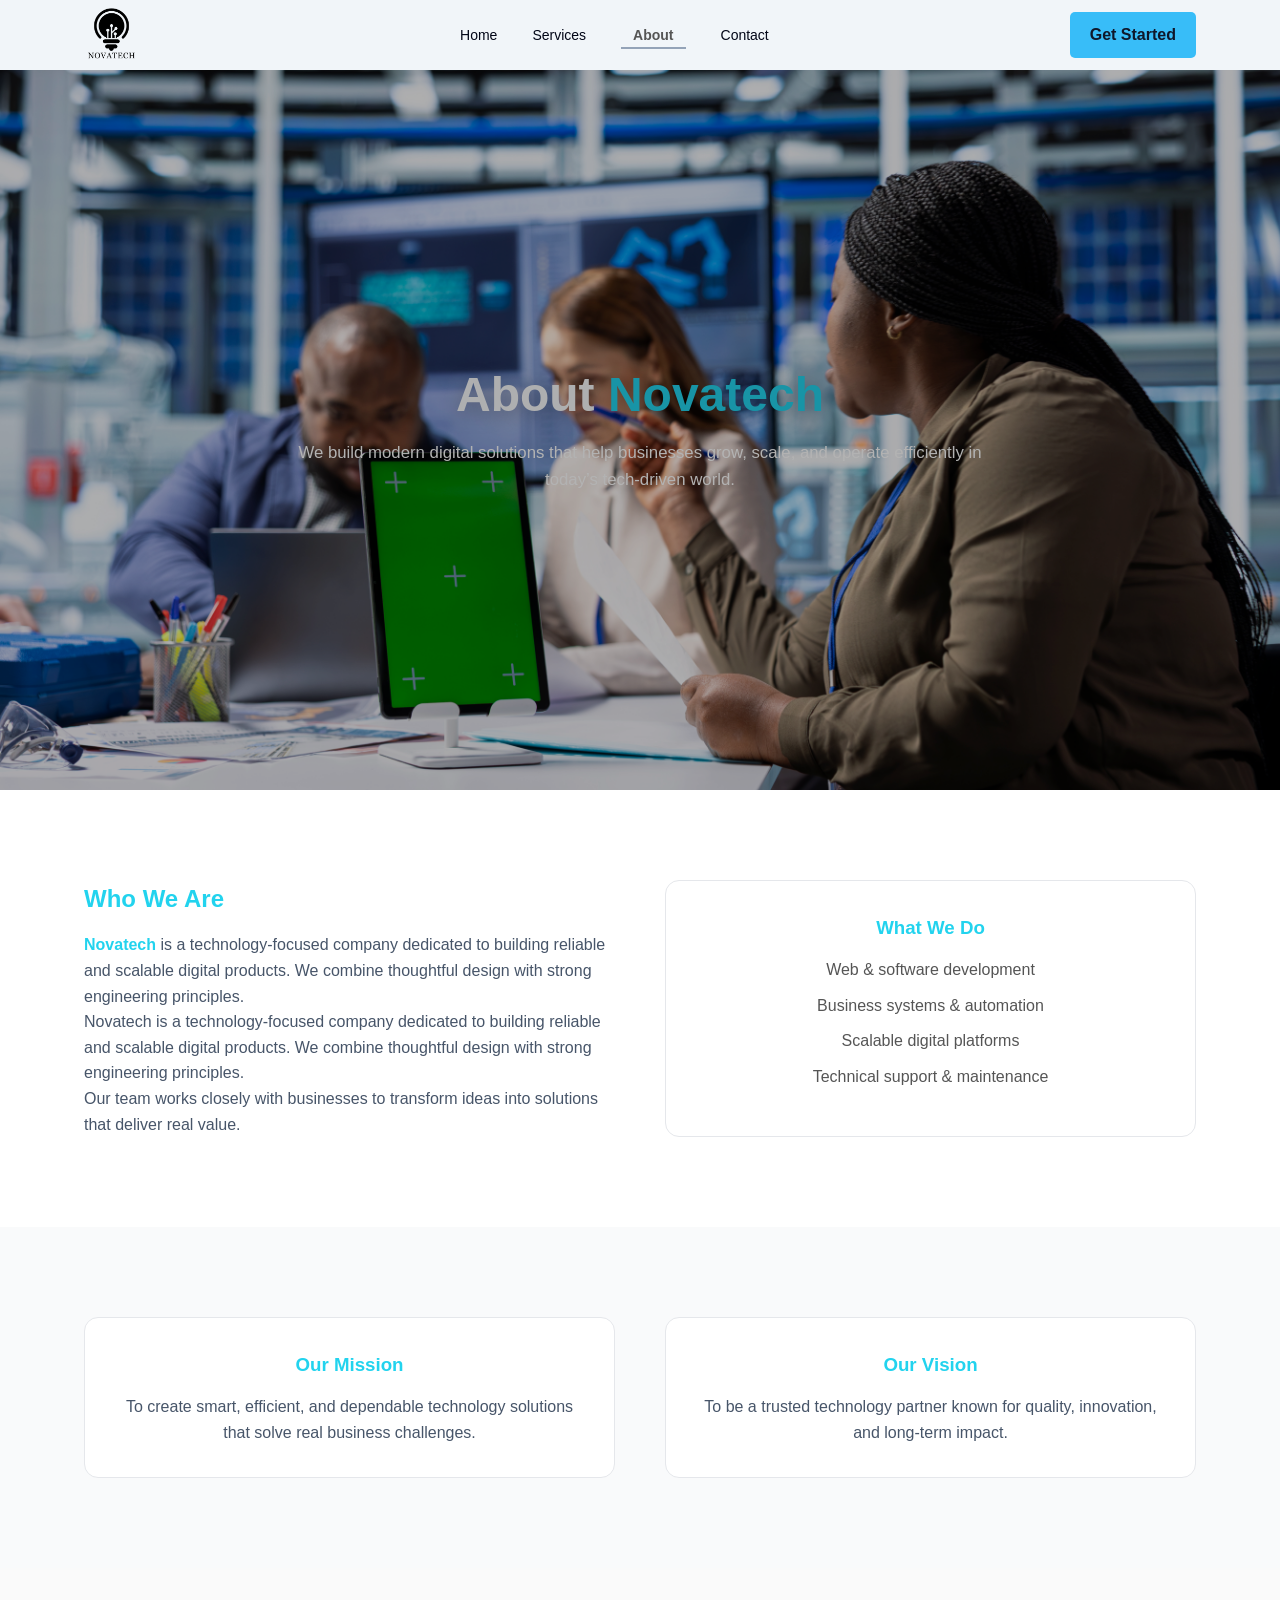
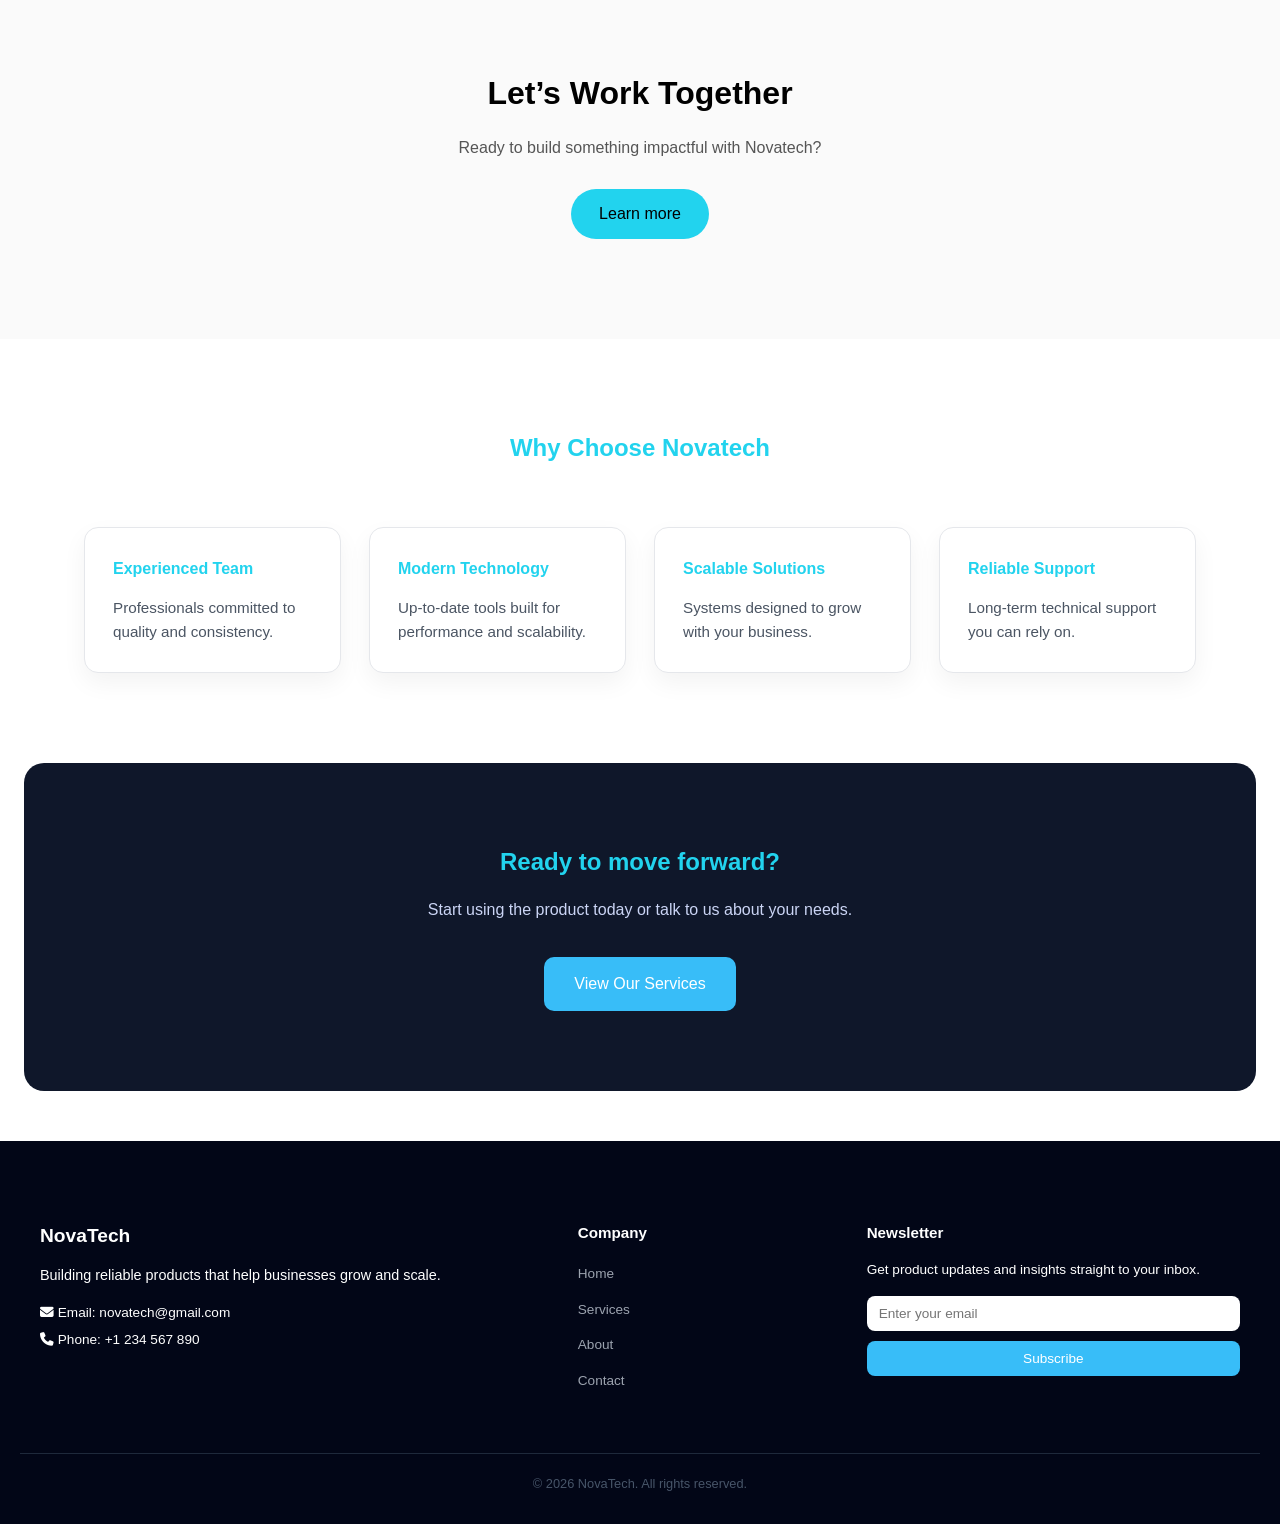
<file: About.html>
<!DOCTYPE html>
<html lang="en">
<head>
  <meta charset="UTF-8" />
  <meta name="viewport" content="width=device-width, initial-scale=1.0" />
  <title>About Us | Novatech</title>
  <link rel="stylesheet" href="style.css" />
   <link rel="icon" href="/favicon.ico">
  <link href="https://fonts.googleapis.com/css2?family=Inter:wght@300;400;500;600;700&display=swap" rel="stylesheet">
  <link
      rel="stylesheet"
      href="https://cdnjs.cloudflare.com/ajax/libs/font-awesome/6.5.1/css/all.min.css"
    />
</head>
<body>

   <header class="header">
      <div class="container">
        <img src="images/logo.png" alt="NovaTech Logo" class="logo" />
        <nav class="nav">
          <ul role="role" class="nav-list">
            <li role="listitem"><a href="index.html">Home</a></li>
            <li role="listitem"><a href="services.html">Services</a></li>
            <li role="listitem"><a href="About.html" class="nav-link active">About</a></li>
            <li role="listitem"><a href="Contact.html">Contact</a></li>
          </ul>
        </nav>
        <!-- CTA Button -->
        <div class="cta-container">
          <a href="#" class="cta-button">Get Started</a>
          <div class="hamburger">&#9776;</div>
        </div>
      </div>
    </header>

  <!-- Hero -->
  <section class="about-hero animate-about-hero">
    <div class="container">
      <h1>About <span>Novatech</span></h1>
      <p>
        We build modern digital solutions that help businesses grow,
        scale, and operate efficiently in today’s tech-driven world.
      </p>
    </div>
  </section>

  <!-- Who We Are -->
  <section class="about-section">
    <div class="container grid-2">
      <div>
        <h2>Who We Are</h2>
        <span></span>
         <p><strong><span>Novatech</span></strong> is a technology-focused company dedicated to building
          reliable and scalable digital products. We combine thoughtful
          design with strong engineering principles.</p>
        <p>
          Novatech is a technology-focused company dedicated to building
          reliable and scalable digital products. We combine thoughtful
          design with strong engineering principles.
        </p>
        <p>
          Our team works closely with businesses to transform ideas into
          solutions that deliver real value.
        </p>
      </div>

      <div class="card">
        <h3>What We Do</h3>
        <ul>
          <li>Web & software development</li>
          <li>Business systems & automation</li>
          <li>Scalable digital platforms</li>
          <li>Technical support & maintenance</li>
        </ul>
      </div>
    </div>
  </section>

  <!-- Mission & Vision -->
  <section class="about-section alt">
    <div class="container grid-2">
      <div class="card">
        <h3>Our Mission</h3>
        <p>
          To create smart, efficient, and dependable technology solutions
          that solve real business challenges.
        </p>
      </div>
      <div class="card">
        <h3>Our Vision</h3>
        <p>
          To be a trusted technology partner known for quality,
          innovation, and long-term impact.
        </p>
      </div>
    </div>
  </section>

  <section class="about-cta">
    <div class="container">
      <h2>Let’s Work Together</h2>
      <p>Ready to build something impactful with Novatech?</p>
      <a href="index.html" class="btn">Learn more</a>
    </div>
  </section>

  <!-- Why Choose Us -->
  <section class="about-section">
    <div class="container">
      <h2 class="center">Why Choose Novatech</h2>

      <div class="features">
        <div class="feature-card">
          <h4>Experienced Team</h4>
          <p>Professionals committed to quality and consistency.</p>
        </div>
        <div class="feature-card">
          <h4>Modern Technology</h4>
          <p>Up-to-date tools built for performance and scalability.</p>
        </div>
        <div class="feature-card">
          <h4>Scalable Solutions</h4>
          <p>Systems designed to grow with your business.</p>
        </div>
        <div class="feature-card">
          <h4>Reliable Support</h4>
          <p>Long-term technical support you can rely on.</p>
        </div>
      </div>
    </div>
  </section>

   <section class="product-cta animate-product-cta">
        <div class="product-cta-container">
          <h2>Ready to move forward?</h2>
          <p>Start using the product today or talk to us about your needs.</p>

          <div class="product-cta-buttons">
            <a href="services.html" class="btn-primary">View Our Services</a>
          </div>
        </div>
      </section>

   <footer class="footer">
  <div class="footer-container">

    <!-- Brand + Contact -->
    <div class="footer-brand">
      <h3>NovaTech</h3>
      <p>Building reliable products that help businesses grow and scale.</p>

      <div class="footer-contact-info">
        <p> <i class="fa-solid fa-envelope"></i> Email: novatech@gmail.com</p>
        <p> <i class="fa-solid fa-phone"></i> Phone: +1 234 567 890</p>
      </div>
    </div>

    <!-- Links -->
    <div class="footer-links">
      <h4>Company</h4>
      <ul>
        <li><a href="index.html">Home</a></li>
        <li><a href="services.html">Services</a></li>
        <li><a href="about.html">About</a></li>
        <li><a href="contact.html">Contact</a></li>
      </ul>
    </div>

    <!-- Newsletter -->
    <div class="footer-newsletter">
      <h4>Newsletter</h4>
      <p>Get product updates and insights straight to your inbox.</p>

      <form class="newsletter-form">
        <input type="email" placeholder="Enter your email" required />
        <button type="submit">Subscribe</button>
      </form>
    </div>

  </div>

  <div class="footer-bottom">
    <p>© 2026 NovaTech. All rights reserved.</p>
  </div>
</footer>
      <script src="./js/script.js"></script>
</body>
</html>
</file>
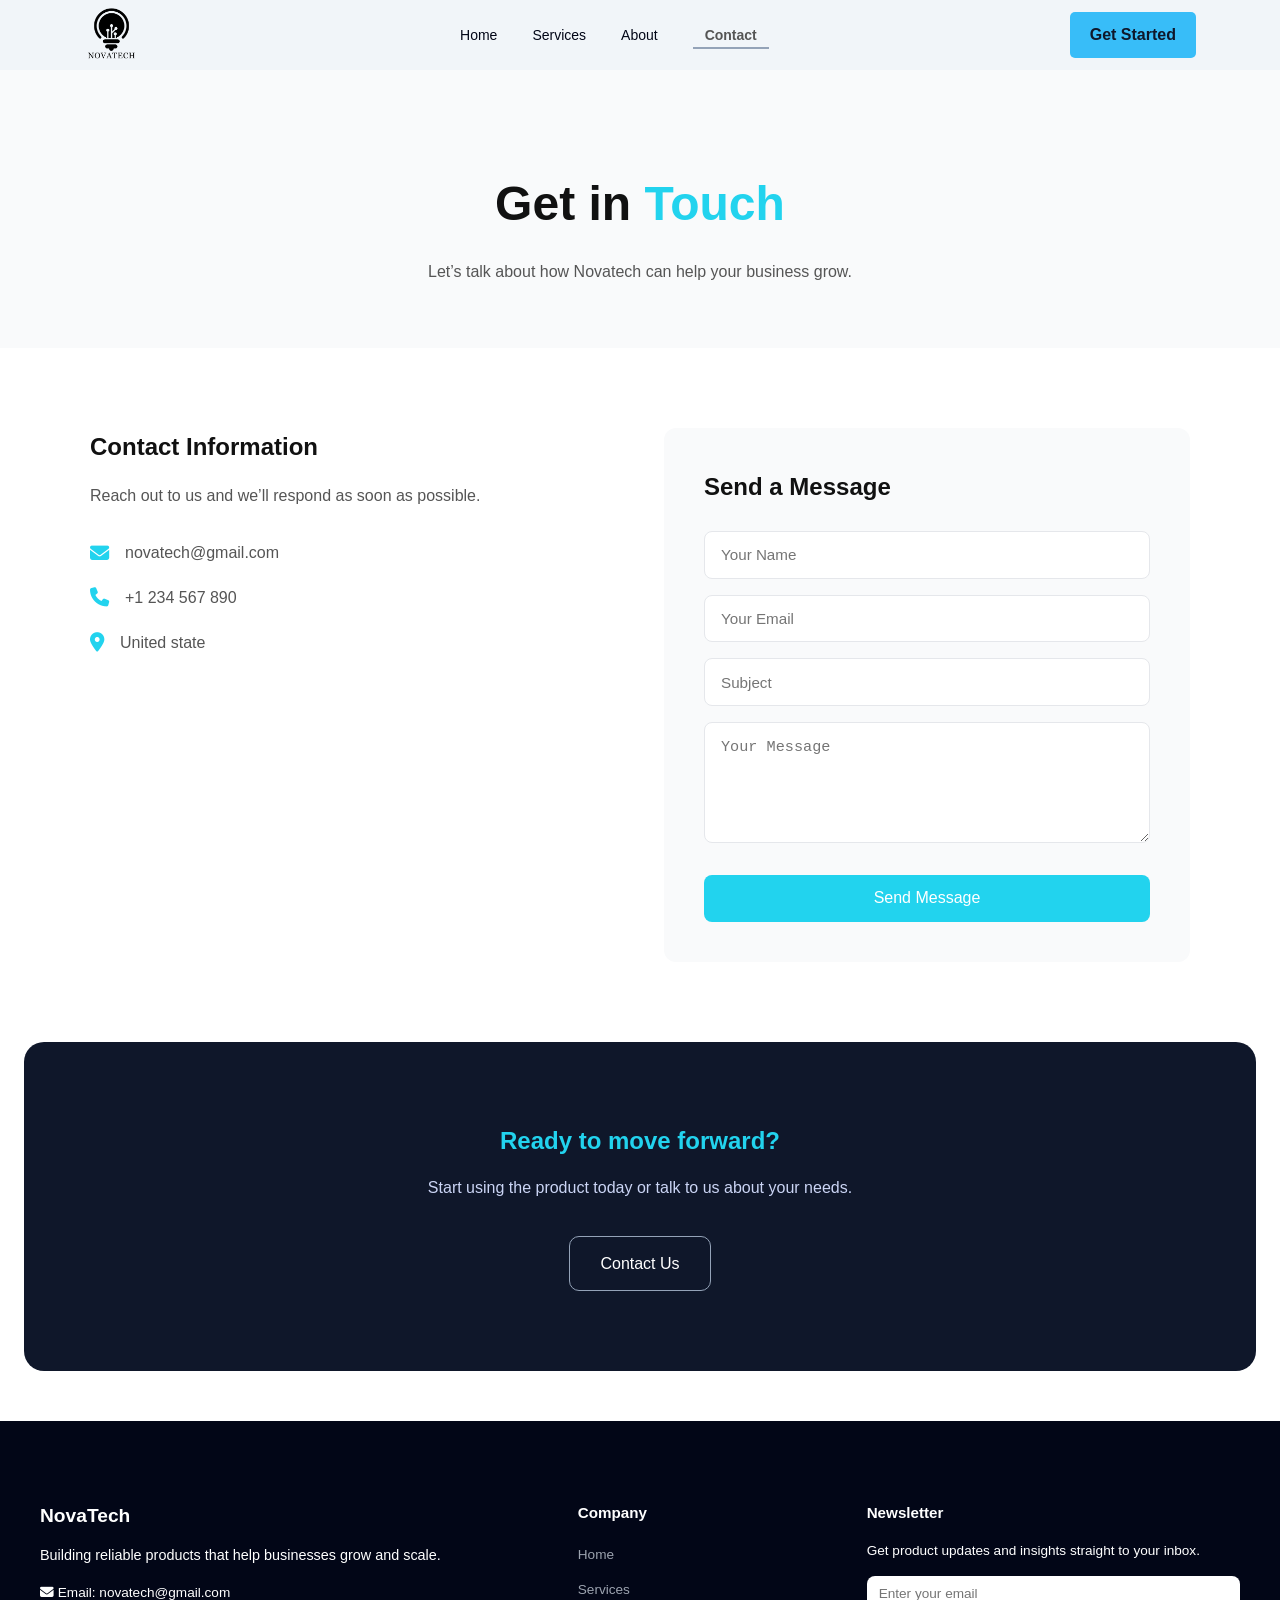
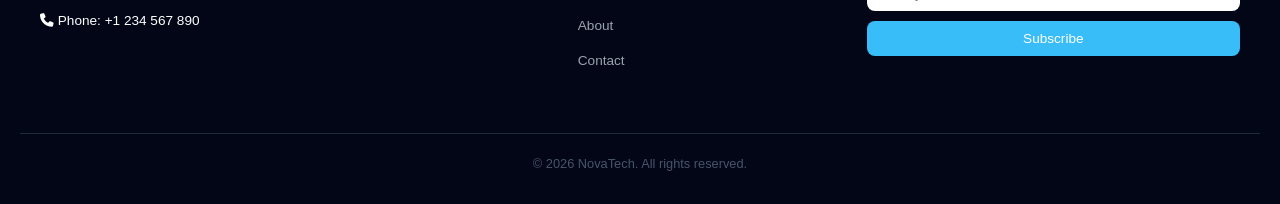
<file: Contact.html>
<!DOCTYPE html>
<html lang="en">
<head>
    <meta charset="UTF-8">
    <meta name="viewport" content="width=device-width, initial-scale=1.0">
    <link
      rel="stylesheet"
      href="https://cdnjs.cloudflare.com/ajax/libs/font-awesome/6.5.1/css/all.min.css"
    />
    <link rel="stylesheet" href="./style.css" />
    <title>NovaTech | Contact Us</title>
    <link rel="icon" href="/favicon.ico">
</head>
<body>
    <header class="header">
      <div class="container">
        <img src="images/logo.png" alt="NovaTech Logo" class="logo" />

        <nav class="nav">
          <ul role="role" class="nav-list">
            <li role="listitem"><a href="index.html">Home</a></li>
            <li role="listitem"><a href="services.html">Services</a></li>
            <li role="listitem"><a href="About.html">About</a></li>
            <li role="listitem"><a href="Contact.html" class="nav-link active">Contact</a></li>
          </ul>
        </nav>

        <!-- CTA Button -->
        <div class="cta-container">
          <a href="#" class="cta-button">Get Started</a>
          <div class="hamburger">&#9776;</div>
        </div>
      </div>
    </header>

    <section class="contact-hero animate-contact-hero">
  <h1>Get in <span>Touch</span></h1>
  <p>Let’s talk about how Novatech can help your business grow.</p>
</section>

<section class="contact-section">
  <div class="contact-container">

    <div class="contact-info">
      <h2>Contact Information</h2>
      <p>Reach out to us and we’ll respond as soon as possible.</p>

      <ul>
        <li>
          <i class="fas fa-envelope"></i>
          <span>novatech@gmail.com</span>
        </li>
        <li>
          <i class="fas fa-phone"></i>
          <span>+1 234 567 890</span>
        </li>
        <li>
          <i class="fas fa-map-marker-alt"></i>
          <span>United state</span>
        </li>
      </ul>
    </div>

    <div class="contact-form">
      <h2>Send a Message</h2>
      <form>
        <input type="text" placeholder="Your Name" required />
        <input type="email" placeholder="Your Email" required />
        <input type="text" placeholder="Subject" />
        <textarea placeholder="Your Message" rows="5" required></textarea>
        <button type="submit">Send Message</button>
      </form>
    </div>

  </div>
</section>


     <section class="product-cta animate-product-cta">
        <div class="product-cta-container">
          <h2>Ready to move forward?</h2>
          <p>Start using the product today or talk to us about your needs.</p>

          <div class="product-cta-buttons">
            <a href="contact.html" class="btn-outline">Contact Us</a>
          </div>
        </div>
      </section>

     <footer class="footer">
  <div class="footer-container">

    <!-- Brand + Contact -->
    <div class="footer-brand">
      <h3>NovaTech</h3>
      <p>Building reliable products that help businesses grow and scale.</p>

      <div class="footer-contact-info">
        <p> <i class="fa-solid fa-envelope"></i> Email: novatech@gmail.com</p>
        <p> <i class="fa-solid fa-phone"></i> Phone: +1 234 567 890</p>
      </div>
    </div>

    <!-- Links -->
    <div class="footer-links">
      <h4>Company</h4>
      <ul>
        <li><a href="index.html">Home</a></li>
        <li><a href="services.html">Services</a></li>
        <li><a href="about.html">About</a></li>
        <li><a href="contact.html">Contact</a></li>
      </ul>
    </div>

    <!-- Newsletter -->
    <div class="footer-newsletter">
      <h4>Newsletter</h4>
      <p>Get product updates and insights straight to your inbox.</p>

      <form class="newsletter-form">
        <input type="email" placeholder="Enter your email" required />
        <button type="submit">Subscribe</button>
      </form>
    </div>

  </div>

  <div class="footer-bottom">
    <p>© 2026 NovaTech. All rights reserved.</p>
  </div>
    </footer>

    <script src="./js/script.js"></script>
</body>
</html>
</file>
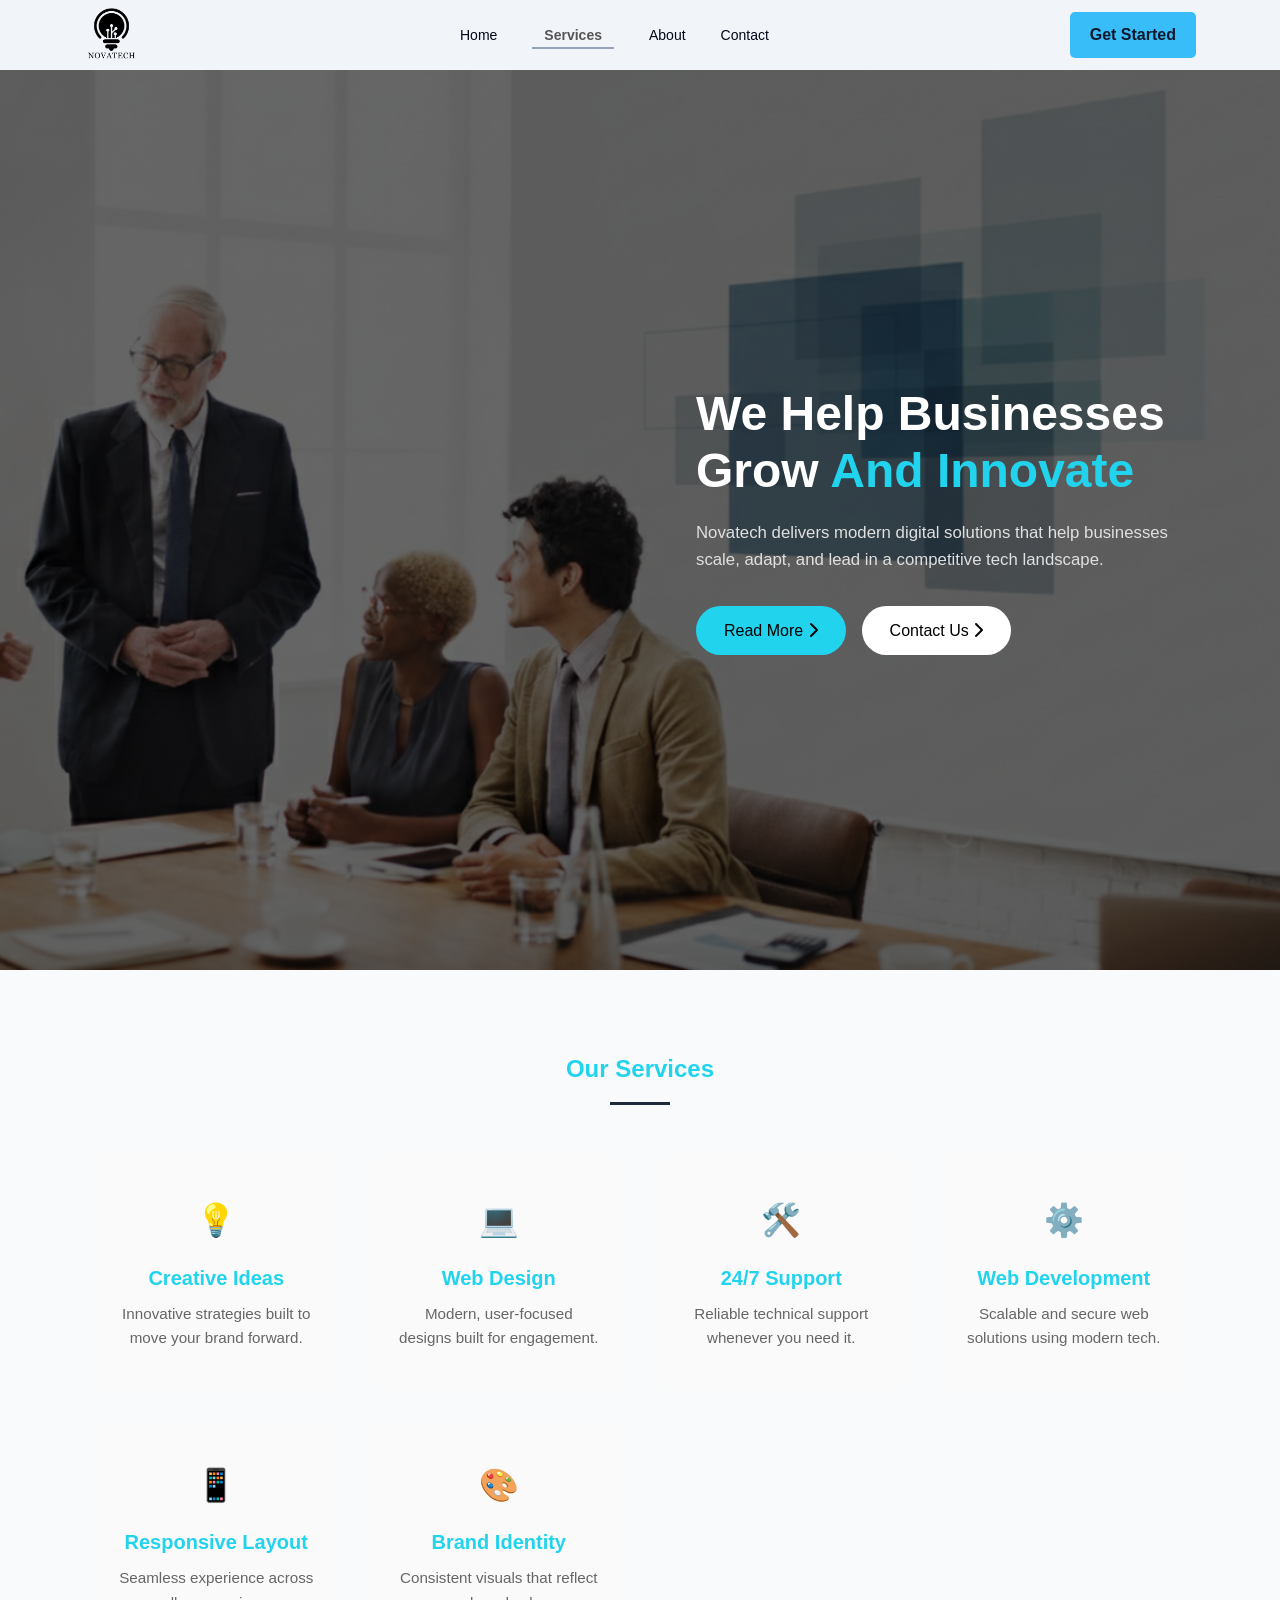
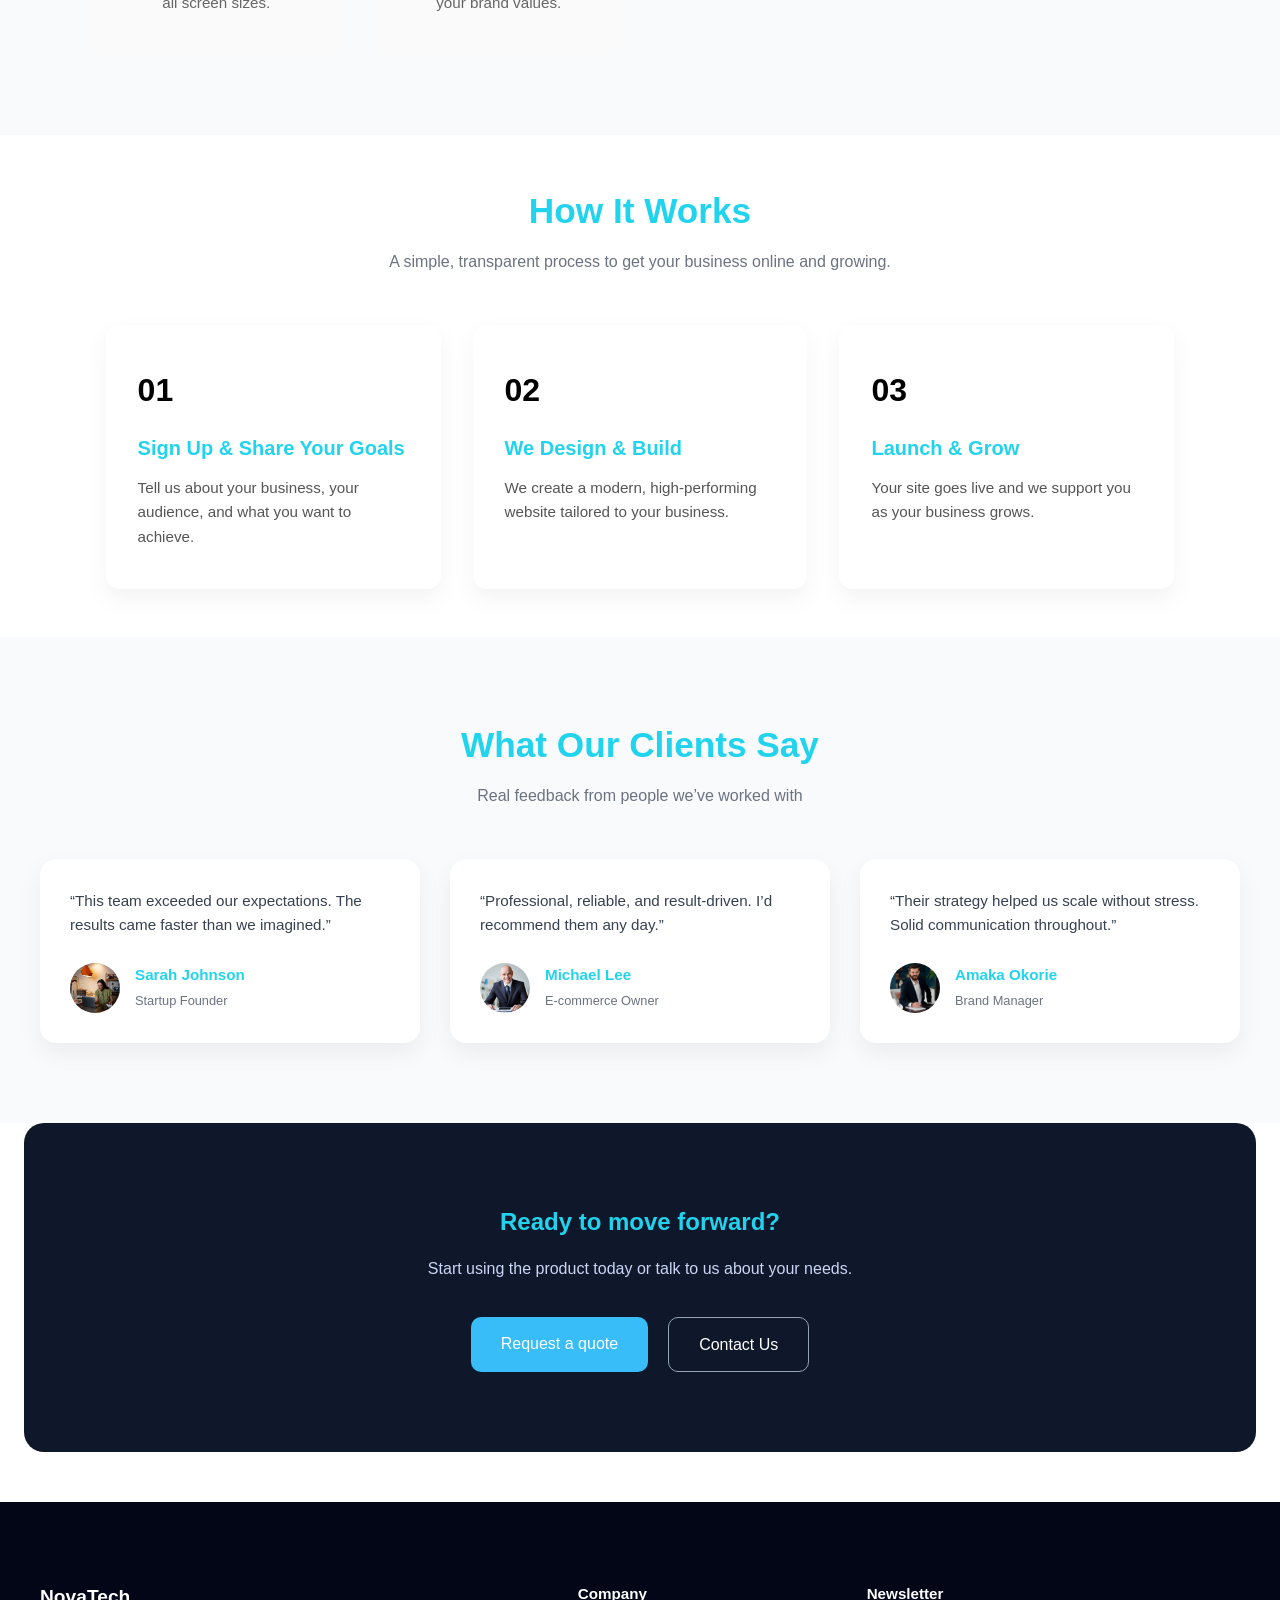
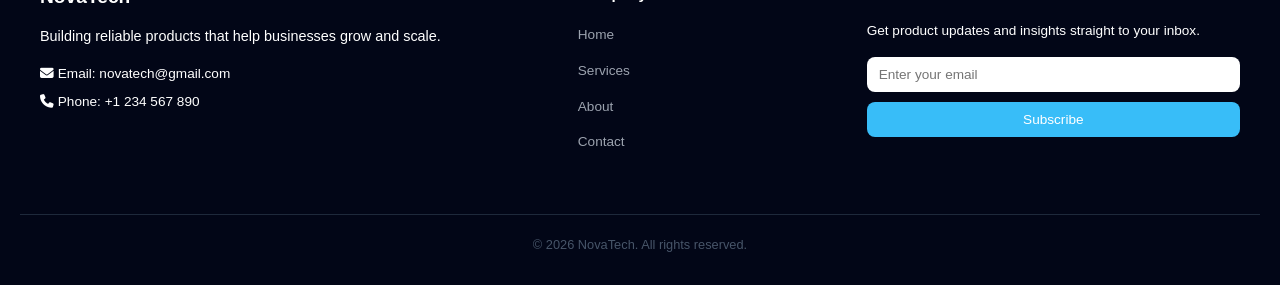
<file: services.html>
<!DOCTYPE html>
<html lang="en">
<head>
  <meta charset="UTF-8" />
  <meta name="viewport" content="width=device-width, initial-scale=1.0" />
  <title>Novatech | Services</title>
  <link rel="icon" href="/favicon.ico">
  <link
    rel="stylesheet"
    href="https://cdnjs.cloudflare.com/ajax/libs/font-awesome/6.5.1/css/all.min.css"
  />
  <link rel="preconnect" href="https://fonts.googleapis.com">
  <link rel="preconnect" href="https://fonts.gstatic.com" crossorigin>
  <link href="https://fonts.googleapis.com/css2?family=Inter:wght@300;400;500;600;700&display=swap" rel="stylesheet">

  <link rel="stylesheet" href="./style.css" />
</head>
<body>

  <header class="header">
      <div class="container">
        <img src="images/logo.png" alt="NovaTech Logo" class="logo" />

        <nav class="nav">
          <ul role="role" class="nav-list">
            <li role="listitem"><a href="index.html">Home</a></li>
            <li role="listitem"><a href="services.html" class="nav-link active">Services</a></li>
            <li role="listitem"><a href="About.html">About</a></li>
            <li role="listitem"><a href="Contact.html">Contact</a></li>
          </ul>
        </nav>

        <!-- CTA Button -->
        <div class="cta-container">
          <a href="#" class="cta-button">Get Started</a>
          <div class="hamburger">&#9776;</div>
        </div>
      </div>
    </header>

  <!-- HERO SECTION -->
  <section class="hero-services">
    <div class="hero-overlay"></div>

    <div class="hero-inner">
      <div class="hero-content animate-hero">
        <h1>
          We Help Businesses Grow <span>And Innovate</span>
        </h1>

        <p>
          Novatech delivers modern digital solutions that help businesses
          scale, adapt, and lead in a competitive tech landscape.
        </p>

        <div class="hero-actions animate-cta">
          <a href="index.html" class="btn primary">Read More <i class="fa-solid fa-chevron-right"></i></a>
          <a href="contact.html" class="btn secondary">Contact Us <i class="fa-solid fa-chevron-right"></i></a>
        </div>
      </div>
    </div>
  </section>

  <!-- ABOUT SECTION -->
  <!-- <section class="about">
    <div class="about-wrapper">

      <div class="about-text">
        <h2>We Are <span>Novatech</span></h2>
        <p>
          Novatech is a technology-driven company focused on innovation,
          performance, and long-term growth.
        </p>
        <p>
          We help startups and businesses transform ideas into scalable,
          high-performing digital products.
        </p>

        <a href="index.html" class="btn primary">Read More</a>
      </div>

      <div class="about-image">
        <img src="images/web dev.jpg" alt="Novatech team working">
      </div>

    </div>
  </section> -->

  <!-- SERVICES SECTION -->
  <section class="services">
    <div class="services-header">
      <h2>Our Services</h2>
      <span></span>
    </div>

    <div class="services-grid">

      <div class="service-card">
        <div class="icon">💡</div>
        <h3>Creative Ideas</h3>
        <p>Innovative strategies built to move your brand forward.</p>
      </div>

      <div class="service-card">
        <div class="icon">💻</div>
        <h3>Web Design</h3>
        <p>Modern, user-focused designs built for engagement.</p>
      </div>

      <div class="service-card">
        <div class="icon">🛠️</div>
        <h3>24/7 Support</h3>
        <p>Reliable technical support whenever you need it.</p>
      </div>

      <div class="service-card">
        <div class="icon">⚙️</div>
        <h3>Web Development</h3>
        <p>Scalable and secure web solutions using modern tech.</p>
      </div>

      <div class="service-card">
        <div class="icon">📱</div>
        <h3>Responsive Layout</h3>
        <p>Seamless experience across all screen sizes.</p>
      </div>

      <div class="service-card">
        <div class="icon">🎨</div>
        <h3>Brand Identity</h3>
        <p>Consistent visuals that reflect your brand values.</p>
      </div>

    </div>
  </section>

  <section class="how-it-works">
        <div class="container">
          <div class="section-header">
            <h2>How It Works</h2>
            <p>
              A simple, transparent process to get your business online and
              growing.
            </p>
          </div>

          <div class="steps-grid">
            <div class="step-card">
              <span class="step-number">01</span>
              <h3>Sign Up & Share Your Goals</h3>
              <p>
                Tell us about your business, your audience, and what you want to
                achieve.
              </p>
            </div>

            <div class="step-card">
              <span class="step-number">02</span>
              <h3>We Design & Build</h3>
              <p>
                We create a modern, high-performing website tailored to your
                business.
              </p>
            </div>

            <div class="step-card">
              <span class="step-number">03</span>
              <h3>Launch & Grow</h3>
              <p>
                Your site goes live and we support you as your business grows.
              </p>
            </div>
          </div>
        </div>
      </section>

      <section class="testimonials animate-testimonials">
        <div class="testimonials-container">
          <div class="section-header">
            <h2>What Our Clients Say</h2>
            <p>Real feedback from people we’ve worked with</p>
          </div>

          <div class="testimonial-grid">
            <div class="testimonial-card">
              <p class="testimonial-text">
                “This team exceeded our expectations. The results came faster
                than we imagined.”
              </p>

              <div class="testimonial-user">
                <img src="images/start up founder.jpg" alt="Client photo" />
                <div>
                  <h4>Sarah Johnson</h4>
                  <span>Startup Founder</span>
                </div>
              </div>
            </div>

            <div class="testimonial-card">
              <p class="testimonial-text">
                “Professional, reliable, and result-driven. I’d recommend them
                any day.”
              </p>

              <div class="testimonial-user">
                <img src="images/smiling man.jpg" alt="Client photo" />
                <div>
                  <h4>Michael Lee</h4>
                  <span>E-commerce Owner</span>
                </div>
              </div>
            </div>

            <div class="testimonial-card">
              <p class="testimonial-text">
                “Their strategy helped us scale without stress. Solid
                communication throughout.”
              </p>

              <div class="testimonial-user">
                <img
                  src="images/medium-shot-smiley-man-sitting-desk.jpg"
                  alt="Client photo"
                />
                <div>
                  <h4>Amaka Okorie</h4>
                  <span>Brand Manager</span>
                </div>
              </div>
            </div>
          </div>
        </div>
      </section>

  <section class="product-cta animate-product-cta">
        <div class="product-cta-container">
          <h2>Ready to move forward?</h2>
          <p>Start using the product today or talk to us about your needs.</p>

          <div class="product-cta-buttons">
            <a href="Contact.html" class="btn-primary">Request a quote</a>
            <a href="contact.html" class="btn-outline">Contact Us</a>
          </div>
        </div>
      </section>

  <footer class="footer">
  <div class="footer-container">

    <!-- Brand + Contact -->
    <div class="footer-brand">
      <h3>NovaTech</h3>
      <p>Building reliable products that help businesses grow and scale.</p>

      <div class="footer-contact-info">
        <p> <i class="fa-solid fa-envelope"></i> Email: novatech@gmail.com</p>
        <p> <i class="fa-solid fa-phone"></i> Phone: +1 234 567 890</p>
      </div>
    </div>

    <!-- Links -->
    <div class="footer-links">
      <h4>Company</h4>
      <ul>
        <li><a href="index.html">Home</a></li>
        <li><a href="services.html">Services</a></li>
        <li><a href="about.html">About</a></li>
        <li><a href="contact.html">Contact</a></li>
      </ul>
    </div>

    <!-- Newsletter -->
    <div class="footer-newsletter">
      <h4>Newsletter</h4>
      <p>Get product updates and insights straight to your inbox.</p>

      <form class="newsletter-form">
        <input type="email" placeholder="Enter your email" required />
        <button type="submit">Subscribe</button>
      </form>
    </div>

  </div>

  <div class="footer-bottom">
    <p>© 2026 NovaTech. All rights reserved.</p>
  </div>
  </footer>

  <script src="./js/script.js"></script>
</body>
</html>
</file>
<file: style.css>
* {
  margin: 0;
  padding: 0;
  box-sizing: border-box;
}

body {
  font-family: Arial, sans-serif;
  line-height: 1.6;
  color: var(--text-main);
  /* color: #1e1e1e; */
}

:root {
  --heading: #22d3ee;
  --text-main: #555;
  --text-dark: #444;

  --bg-page: #f8fafc;
  --bg-hero: #f0f9ff;
  --bg-section: #ffffff;
  --bg-alt: #f9fafb;
  --bg-cta: #ecfeff;

  --border-light: #e5e7eb;
}

body {
  font-family: "Segoe UI", Tahoma, sans-serif;
}

.logo {
  height: 60px;
  width: auto;
}

.container {
  max-width: 1100px;
  margin: 0 auto;
  padding: 0 20px;
}

header {
  background: #f1f5f9;
  color: #fff;
  padding: 5px 0px;
}

header {
  position: sticky;
  top: 0;
  position: relative;
}

header .container {
  display: flex;
  justify-content: space-between;
  align-items: center;
}

nav a {
  color: #020617;
  margin-left: 20px;
  text-decoration: none;
}

nav a {
  font-size: 14px;
  font-weight: 500;
}

.nav-list {
  list-style: none; /* remove bullets */
  display: flex; /* align horizontally */
  gap: 15px; /* space between items */
  padding: 0; /* remove default padding */
  margin: 0; /* remove default margin */
}

.nav-list a:hover {
  color: #38bdf8;
}

.hero {
  padding: 80px 0;
  text-align: center;
}

.hero h1 {
  font-size: 30px;
  margin-bottom: 20px;
}

.hero {
  min-height: 100vh;
  padding: 80px 20px;

  /* Background image */
  background-image: url("images/background\ img.jpg");
  background-size: cover;
  background-position: center;
  background-repeat: no-repeat;

  display: flex;
  align-items: center;
  color: #fff;
  position: relative;
}

.hero::before {
  content: "";
  position: absolute;
  top: 0;
  left: 0;
  width: 100%;
  height: 100%;
  background: rgba(1, 4, 15, 0.5); /* dark overlay */
  z-index: 1;
}

.hero .container {
  position: relative;
  z-index: 2;
}

.hero p {
  max-width: 600px;
  margin: 15px auto;
  color: #cbd5f5;
  font-size: 16px;
}

.hero button {
  background: #38bdf8;
  border: none;
  color: #020617;
  font-weight: bold;
  border-radius: 6px;
  cursor: pointer;
}

.card {
  border-radius: 10px;
  transition: transform 0.5s ease;
}

.card:hover {
  transform: translateY(-5px);
}

.hero button {
  margin-top: 20px;
  padding: 12px 24px;
}

.card {
  flex: 1;
  padding: 30px;
  background: #f1f5f9;
  text-align: center;
}

.contact {
  padding: 60px 0;
}

section {
  padding: 80px 0;
}

h2,
h3 {
  margin-bottom: 15px;
}

p {
  color: #475569;
}

form {
  display: flex;
  flex-direction: column;
  gap: 15px;
}

input,
textarea {
  padding: 12px;
  border: 1px solid #cbd5e1;
  border-radius: 6px;
  font-size: 14px;
}

input:focus,
textarea:focus {
  outline: none;
  border-color: #38bdf8;
}

.hamburger {
  font-size: 20px;
  cursor: pointer;
  display: none; /* hidden on desktop */
  color: #0f172a;
}


/* CTA Button */
.cta-button {
  padding: 10px 20px;
  background: #38bdf8;
  color: #0f172a;
  font-weight: 600;
  text-decoration: none;
  border-radius: 5px;
  transition: background 0.3s;
}

.cta-button:hover {
  background: #22d3ee;
}

.cta-container {
  display: flex;
  align-items: center;
  gap: 10px;
}

.section-header {
  text-align: center;
  margin-bottom: 40px;
  font-size: 18px;
  color: #22d3ee;
}

.section-header p {
  font-size: 1.1rem;
  color: #111827;
}

.feature-card img {
  max-width: 60px;
  width: 100%;
  height: auto;
  display: block;
  border-radius: 5px;
}

.feature-card {
  /* background-color: #def1fc; */
  padding: 32px 24px;
  border-radius: 12px;
  box-shadow: 0 10px 25px rgba(0, 0, 0, 0.05);
}

.features {
  display: grid;
  grid-template-columns: repeat(4, 1fr);
  gap: 38px;
}

.feature-card h3 {
  font-size: 1.2rem;
  margin-bottom: 12px;
  color: #22d3ee;
}

.feature-card:hover {
  transform: translateY(-8px);
  box-shadow: 0 20px 40px rgba(0, 0, 0, 0.08);
}

.feature-card p {
  font-size: 0.95rem;
  color: #4b5563;
  line-height: 1.6;
}

.services {
    padding: 3rem 1rem;
  }

  .section-header h2 {
    font-size: 1.6rem;
  }

  .section-header p {
    font-size: 0.95rem;
  }

  .services-grid {
    gap: 1.5rem;
  }

  .service-card {
    padding: 1.25rem;
  }

  .service-card img {
    height: 160px;
  }

  .service-card h3 {
    font-size: 1.1rem;
  }

  .service-card p {
    font-size: 0.9rem;
  }

  .services {
  padding: 4rem 1.5rem;
  background-color: #f9fafb;
}

.services .container {
  max-width: 1200px;
  margin: 0 auto;
}

.section-header {
  text-align: center;
  max-width: 600px;
  margin: 0 auto 3rem;
}

.section-header h2 {
  font-size: 2rem;
  margin-bottom: 0.75rem;
}

.section-header p {
  color: #555;
  line-height: 1.6;
}

.services-grid {
  display: grid;
  grid-template-columns: repeat(auto-fit, minmax(250px, 1fr));
  gap: 2rem;
}

.service-card {
  background: #ffffff;
  border-radius: 12px;
  padding: 1.5rem;
  text-align: center;
  transition: transform 0.3s ease, box-shadow 0.3s ease;
}

.service-card img {
  width: 100%;
  height: 180px;
  object-fit: cover;
  border-radius: 8px;
  margin-bottom: 1rem;
}

.service-card h3 {
  font-size: 1.25rem;
  margin-bottom: 0.5rem;
}

.service-card p {
  color: #666;
  font-size: 0.95rem;
  line-height: 1.6;
}

.service-card:hover {
  transform: translateY(-6px);
  box-shadow: 0 12px 25px rgba(0, 0, 0, 0.08);
}

.how-it-works {
  padding: 3rem 1.5rem;
  /* background-color: #f9fafb; */
}

.steps-grid {
  display: grid;
  grid-template-columns: repeat(auto-fit, minmax(260px, 1fr));
  gap: 2rem;
  margin-top: 3rem;
}

.step-card {
  background: #ffffff;
  padding: 2.5rem 2rem;
  border-radius: 14px;
  box-shadow: 0 10px 25px rgba(0, 0, 0, 0.05);
  transition: transform 0.3s ease, box-shadow 0.3s ease;
}

.step-card:hover {
  transform: translateY(-6px);
  box-shadow: 0 18px 40px rgba(0, 0, 0, 0.08);
}

.step-number {
  display: inline-block;
  font-size: 2rem;
  font-weight: 700;
  color: black;
  margin-bottom: 1rem;
}

.step-card h3 {
  font-size: 1.25rem;
  margin-bottom: 0.75rem;
  color: #22d3ee;
}

.step-card p {
  font-size: 0.95rem;
  color: #555;
}


.testimonials {
  padding: 80px 20px;
  background-color: #f9fafb;
}

.testimonials-container {
  max-width: 1200px;
  margin: 0 auto;
}

.section-header {
  text-align: center;
  margin-bottom: 50px;
}

.section-header h2 {
  font-size: 2.2rem;
  margin-bottom: 10px;
}

.section-header p {
  color: #6b7280;
  font-size: 1rem;
}

.testimonial-grid {
  display: grid;
  grid-template-columns: repeat(3, 1fr);
  gap: 30px;
}

.testimonial-card {
  background: #ffffff;
  padding: 30px;
  border-radius: 16px;
  box-shadow: 0 10px 25px rgba(0, 0, 0, 0.06);
  display: flex;
  flex-direction: column;
  justify-content: space-between;
}

.testimonial-text {
  font-size: 0.95rem;
  line-height: 1.6;
  color: #374151;
  margin-bottom: 25px;
}

.testimonial-user {
  display: flex;
  align-items: center;
  gap: 15px;
}

.testimonial-user img {
  width: 50px;
  height: 50px;
  border-radius: 50%;
  object-fit: cover;
}

.testimonial-user h4 {
  font-size: 0.95rem;
  margin: 0;
  color: #22d3ee;
}

.testimonial-user span {
  font-size: 0.8rem;
  color: #6b7280;
}

.product-cta {
  background-color: #0f172a;
  padding: 80px 20px;
  margin: 0 24px;   
  color: #ffffff;
  text-align: center;
  border-radius: 20px; 
  margin-bottom: 50px;
}


.product-cta-container {
  max-width: 900px;
  margin: 0 auto;
}

.product-cta h2 {
  font-size: 1.5rem;
  font-weight: 600;
  margin-bottom: 15px;
}

.product-cta p {
  font-size: 1rem;
  color: #cbd5f5;
  margin-bottom: 35px;
}

.product-cta-buttons {
  display: flex;
  justify-content: center;
  gap: 20px;
  flex-wrap: wrap;
}

.btn-primary {
  background-color: #38bdf8;
  color: #ffffff;
  padding: 14px 30px;
  border-radius: 10px;
  text-decoration: none;
}

.btn-primary:hover {
  background-color: #22d3ee;
}

.btn-outline {
  border: 1px solid #94a3b8;
  color: #ffffff;
  padding: 14px 30px;
  border-radius: 10px;
  text-decoration: none;
}

.btn-outline:hover {
  background-color: #f5f5f5;
  color: #000;
  font-style: italic;
}

.footer {
  background-color: #020617;
  color: #9ca3af;
  padding: 80px 20px 30px;
}

.footer-container {
  max-width: 1200px;
  margin: 0 auto;
  display: grid;
  grid-template-columns: 2fr 1fr 1.5fr;
  gap: 40px;
}

/* Brand */
.footer-brand h3 {
  color: #ffffff;
  margin-bottom: 12px;
  font-size: 1.2rem;
}

.footer-brand p {
  font-size: 0.9rem;
  line-height: 1.6;
  margin-bottom: 15px;
  color: #ffffff;
}

.footer-contact-info p {
  font-size: 0.85rem;
  margin-bottom: 6px;
}

/* Links */
.footer-links h4,
.footer-newsletter h4 {
  color: #ffffff;
  font-size: 0.95rem;
  margin-bottom: 15px;
}

.footer-links ul {
  list-style: none;
  padding: 0;
  margin: 0;
}

.footer-links li {
  margin-bottom: 10px;
}

.footer-links a {
  color: #9ca3af;
  text-decoration: none;
  font-size: 0.85rem;
}

.footer-links a:hover {
  color: #ffffff;
}

/* Newsletter */
.footer-newsletter p {
  font-size: 0.85rem;
  margin-bottom: 15px;
  line-height: 1.5;
  color: #ffffff;
}

.newsletter-form {
  display: flex;
  gap: 10px;
}

.newsletter-form input {
  flex: 1;
  padding: 10px 12px;
  border-radius: 8px;
  border: none;
  outline: none;
  font-size: 0.85rem;
}

.newsletter-form button {
  background-color: #38bdf8;
  color: #ffffff;
  border: none;
  padding: 10px 16px;
  border-radius: 8px;
  cursor: pointer;
  font-size: 0.85rem;
}

.newsletter-form button:hover {
  opacity: 0.9;
  color: #000;
}

/* Bottom */
.footer-bottom {
  text-align: center;
  margin-top: 50px;
  padding-top: 20px;
  border-top: 1px solid #1e293b;
  font-size: 0.8rem;
}

.nav-link {
  text-decoration: none;
  color: #555;
  padding: 8px 12px;
  position: relative;
}

.nav-link.active {
  /* color: #0d6efd; */
  font-weight: 600;
}

.nav-link.active::after {
  content: "";
  position: absolute;
  left: 0;
  bottom: 2px;
  width: 100%;
  height: 2px;
  background-color: #94a3b8;
}

.hero-services {
  position: relative;
  min-height: 100vh;
  background: url("./images/servicepage.png") center/cover no-repeat;
  display: flex;
  align-items: center;
  padding: 0 5%;
}

.hero-overlay {
  position: absolute;
  inset: 0;
  /* background: rgba(0, 0, 0, 0.40); */
}

.hero-inner {
  position: relative;
  width: 100%;
  max-width: 1200px;
  margin: auto;
  display: flex;
  justify-content: flex-end;
}

.hero-content {
  max-width: 520px;
  color: #ffffff;
  text-align: left;
}

.hero-content h1 {
  font-size: 3rem;
  font-weight: 700;
  line-height: 1.2;
}

.hero-content h1 span {
  color: #22d3ee;
}

.hero-content p {
  margin: 20px 0 32px;
  font-size: 1.05rem;
  color: #e0e0e0;
}

.hero-actions {
  display: flex;
  gap: 16px;
  flex-wrap: wrap;
}

/* BUTTONS */
.btn {
  padding: 12px 28px;
  border-radius: 30px;
  text-decoration: none;
  font-weight: 500;
  transition: 0.3s ease;
}

.btn.primary {
  background: #22d3ee;
  color: #000;
}

.btn.primary:hover {
  background: #ffffff;
}

.btn.secondary {
  background: #ffffff;
  color: #000;
}

.btn.secondary:hover {
  background: #f1f1f1;
}

/* ABOUT SECTION */
.about {
  padding: 80px 20px;
  background: #fafafa;
}

.about-wrapper {
  max-width: 1100px;
  margin: auto;
  display: grid;
  grid-template-columns: 1fr 1fr;
  gap: 50px;
  align-items: center;
}

.about-text h2 {
  font-size: 2rem;
  margin-bottom: 20px;
}

.about-text p {
  margin-bottom: 15px;
  color: #555;
}

.about-image img {
  width: 100%;
  border-radius: 14px;
}

/* SERVICES SECTION */
.services {
  padding: 80px 20px;
}

.services-header {
  text-align: center;
  margin-bottom: 50px;
  color: #22d3ee;
}

.services-header span {
  display: block;
  width: 60px;
  height: 3px;
  background: #1e293b;
  margin: 12px auto 0;
}

.services-grid {
  max-width: 1100px;
  margin: auto;
  display: grid;
  grid-template-columns: repeat(auto-fit, minmax(240px, 1fr));
  gap: 30px;
}

.service-card {
  background: #fafafa;
  padding: 40px 25px;
  border-radius: 14px;
  text-align: center;
  transition: 0.3s ease;
}

.service-card:hover {
  transform: translateY(-6px);
  box-shadow: 0 15px 35px rgba(0, 0, 0, 0.08);
}

.service-card .icon {
  font-size: 2rem;
  margin-bottom: 10px;
}

/* pricing styling */
.pricing-hero {
  padding: 100px 20px 60px;
  text-align: center;
  max-width: 800px;
  margin: auto;
}

.pricing-hero h1 {
  font-size: 2.5rem;
  margin-bottom: 15px;
  color: #000;
}

.pricing-hero h1 span {
  color: #22d3ee;
}

.pricing-hero p {
  color: #555;
  font-size: 1.05rem;
}

/* PRICING SECTION */
.pricing {
  padding: 60px 20px 100px;
}

.pricing-grid {
  max-width: 1100px;
  margin: auto;
  display: grid;
  grid-template-columns: repeat(auto-fit, minmax(260px, 1fr));
  gap: 30px;
}

/* PRICING CARD */
.pricing-card {
  border: 1px solid #eaeaea;
  border-radius: 16px;
  padding: 30px 30px;
  text-align: center;
  transition: 0.3s ease;
  position: relative;
  background: #fff;
}

.pricing-card:hover {
  transform: translateY(-6px);
  box-shadow: 0 15px 40px rgba(0,0,0,0.08);
}

.pricing-card h3 {
  font-size: 1.4rem;
  margin-bottom: 10px;
}

.price {
  font-size: 2.2rem;
  font-weight: 700;
  margin: 20px 0;
}

.price span {
  font-size: 0.9rem;
  font-weight: 400;
  color: #777;
}

.price.contact {
  font-size: 1.6rem;
}

/* FEATURED PLAN */
.featured {
  border-color: #22d3ee;
  transform: scale(1.03);
}

.featured .price {
  color: #22d3ee;
}

.badge {
  position: absolute;
  top: -12px;
  left: 50%;
  transform: translateX(-50%);
  background: #22d3ee;
  color: #000;
  padding: 6px 14px;
  border-radius: 20px;
  font-size: 0.75rem;
  font-weight: 600;
}

/* FEATURES LIST */
.pricing-card ul {
  list-style: none;
  margin: 30px 0;
}

.pricing-card li {
  margin-bottom: 12px;
  color: #555;
}

/* BUTTONS */
.btn {
  display: inline-block;
  padding: 12px 28px;
  border-radius: 30px;
  text-decoration: none;
  font-weight: 500;
  transition: 0.3s ease;
}

.btn.primary {
  background: #f4a261;
  color: #000;
}

.btn.primary:hover {
  background: #e5924b;
}

.btn.outline {
  border: 1px solid #22d3ee;
  color: #000;
}

.btn.outline:hover {
  background: #f5f5f5;
}

/* PRICING FAQ */
.pricing-faq {
  padding: 80px 20px 100px;
  background: #fafafa;
}

.faq-wrapper {
  max-width: 900px;
  margin: auto;
  text-align: center;
}

.faq-wrapper h2 {
  font-size: 1.8rem;
  margin-bottom: 10px;
  color: #22d3ee;
}

.faq-intro {
  color: #555;
  margin-bottom: 50px;
  font-size: 1.05rem;
}

.faq-list {
  display: grid;
  grid-template-columns: 1fr 1fr;
  gap: 30px;
  text-align: left;
}

.faq-item {
  background: #ffffff;
  padding: 30px 25px;
  border-radius: 14px;
  border: 1px solid #eaeaea;
}

.faq-item h4 {
  font-size: 1.1rem;
  margin-bottom: 10px;
  color: #22d3ee;
}

.faq-item p {
  color: #555;
  font-size: 0.95rem;
  line-height: 1.6;
}

.container {
  width: 90%;
  max-width: 1100px;
  margin: auto;
}

/* HERO */
.container {
  width: 90%;
  max-width: 1200px;
  margin: auto;
}

/* Hero */
.about-hero {
  background: var(--bg-hero);
  padding: 120px 0;
  text-align: center;
}

.about-hero h1 {
  color: black;
  font-size: 3rem;
  margin-bottom: 16px;
}

h1 span {
  color: #22d3ee;
}

.about-hero p {
  max-width: 720px;
  margin: auto;
  color: #fff;
  font-size: 1.05rem;
  font-weight: 500;
}

/* Sections */
.about-section {
  padding: 90px 0;
  background: var(--bg-section);
}

.about-section.alt {
  background: var(--bg-alt);
}

.grid-2 {
  display: grid;
  grid-template-columns: repeat(2, 1fr);
  gap: 50px;
}

.center {
  text-align: center;
  margin-bottom: 60px;
}

h2, h3, h4 {
  color: var(--heading);
  margin-bottom: 14px;
}

/* Cards */
.card {
  background: #ffffff;
  padding: 32px;
  border-radius: 14px;
  border: 1px solid var(--border-light);
}

.card ul {
  list-style: none;
}

.card ul li {
  margin-bottom: 10px;
  color: var(--text-main);
}

/* Features */
.features {
  display: grid;
  grid-template-columns: repeat(4, 1fr);
  gap: 28px;
}

.feature-card {
  background: #ffffff;
  padding: 28px;
  border-radius: 14px;
  border: 1px solid var(--border-light);
  transition: transform 0.3s ease, box-shadow 0.3s ease;
}

.feature-card:hover {
  transform: translateY(-6px);
  box-shadow: 0 10px 30px rgba(0, 0, 0, 0.06);
}

/* CTA */
.about-cta {
  background: #fafafa;
  padding: 100px 0;
  text-align: center;
}

.about-cta h2 {
  font-size: 2rem;
  color: black;
}

.about-cta p {
  margin: 16px 0 28px;
  color: var(--text-main);
}

.btn {
  display: inline-block;
  padding: 14px 36px;
  border-radius: 999px;
  background: var(--heading);
  color: black;
  text-decoration: none;
  font-weight: 600;
}

.btn:hover {
  background: #f5f5f5;
}

.about-hero {
  min-height: 80vh;
  background-image: url("./images/about\ hero\ img.jpg");
  background-size: cover;
  background-position: center;
  background-repeat: no-repeat;

  position: relative;
  display: flex;
  align-items: center;
  padding: 0 5%;
}

.about-hero::before {
  content: "";
  position: absolute;
  inset: 0;
  background: rgba(0, 0, 0, 0.3);
  z-index: 1;
}

.hero-content {
  position: relative;
  z-index: 2;
  max-width: 600px;
}

.about-hero h1 {
  color: #f9fafb;
  font-size: 3rem;
  line-height: 1.2;
  text-shadow: 0 4px 20px rgba(0, 0, 0, 0.35);
}

/* contact styling start here */
/* Contact Hero */
.contact-hero {
  text-align: center;
  padding: 6rem 5% 4rem;
  background: #f9fafb;
}

.contact-hero h1 {
  font-size: 3rem;
  color: #111;
}

.contact-hero h1 span {
  color: #22d3ee;
}

.contact-hero p {
  margin-top: 1rem;
  color: #555;
  max-width: 600px;
  margin-inline: auto;
}

/* Contact Section */
.contact-section {
  padding: 5rem 5%;
  background: #ffffff;
}

.contact-container {
  max-width: 1100px;
  margin: auto;
  display: grid;
  grid-template-columns: 1fr 1fr;
  gap: 3rem;
}

/* Contact Info */
.contact-info h2 {
  color: #111;
  margin-bottom: 1rem;
}

.contact-info p {
  color: #555;
  margin-bottom: 2rem;
}

.contact-info ul {
  list-style: none;
  padding: 0;
}

.contact-info li {
  display: flex;
  align-items: center;
  gap: 1rem;
  margin-bottom: 1.2rem;
  color: #555;
}

.contact-info i {
  color: #22d3ee;
  font-size: 1.2rem;
}

/* Contact Form */
.contact-form {
  background: #f9fafb;
  padding: 2.5rem;
  border-radius: 12px;
}

.contact-form h2 {
  margin-bottom: 1.5rem;
  color: #111;
}

.contact-form form {
  display: flex;
  flex-direction: column;
  gap: 1rem;
}

.contact-form input,
.contact-form textarea {
  padding: 0.9rem 1rem;
  border: 1px solid #e5e7eb;
  border-radius: 8px;
  font-size: 0.95rem;
}

.contact-form input:focus,
.contact-form textarea:focus {
  outline: none;
  border-color: #22d3ee;
}

.contact-form button {
  margin-top: 1rem;
  padding: 0.9rem;
  border: none;
  border-radius: 8px;
  background: #22d3ee;
  color: #fff;
  font-size: 1rem;
  cursor: pointer;
  transition: background 0.3s ease;
}

.contact-form button:hover {
  background: #0ea5b7;
}


/* Responsive adjustments */
@media (max-width: 768px) {
  header .container {
    /* flex-direction: column; */
    gap: 10px;
  }

   .footer-container {
    grid-template-columns: 1fr;
    text-align: center;
  }

  .newsletter-form {
    flex-direction: column;
  }

  .newsletter-form button {
    width: 100%;
  }

   .contact-container {
    grid-template-columns: 1fr;
  }

  .contact-hero h1 {
    font-size: 1.8rem;
  }

  .feature-grid {
    flex-direction: column;
  }


   .hamburger {
    display: block;
  }

  .hamburger,
  .cta-button {
    display: inline-block;
  }

   .cta-button {
    position: static;       /* remove absolute positioning */
    /*margin-left: 8rem;      /* small space between hamburger and CTA */
    padding: 10px 20px;
    font-size: 16px;
  }

   .nav {
    display: none;
    position: absolute;
    top: 70px; /* adjust based on header height */
    left: 0;
    width: 100%;
    background: #0f172a;
    z-index: 100;
  }

   .nav-list {
    flex-direction: column;
    align-items: center;
    gap: 15px;
    width: 100%;
    text-align: center;
    padding: 20px 0;
  }

   .nav-list li a {
    display: block;             /* make full width clickable */
    padding: 5px 0;            /* spacing for tapping */
    font-size: 18px;            /* bigger for mobile */
    color: #fff;
    text-decoration: none;
  }

  .nav-list li a:hover {
    background: #1e293b;        /* slightly darker */
    border-radius: 6px;
  }

   .nav.active {
    display: flex;
  }

  .hero {
    text-align: center;
    padding: 100px 20px;
  }

  .hero h1 {
    font-size: 30px;
  }

   .faq-list {
    grid-template-columns: 1fr;
  }

  .faq-wrapper h2 {
    font-size: 1.9rem;
  }    
}

@media (max-width: 1024px) {
  .features {
    grid-template-columns: repeat(2, 1fr);
  }
}

@media (max-width: 600px) {
  .features {
    grid-template-columns: 1fr;
  }
}

@media (max-width: 900px) {
  .testimonial-grid {
    grid-template-columns: repeat(2, 1fr);
  }
}

@media (max-width: 600px) {
  .testimonials {
    padding: 60px 15px;
  }

  .section-header h2 {
    font-size: 1.8rem;
  }

  .testimonial-grid {
    grid-template-columns: 1fr;
  }

  .testimonial-card {
    padding: 25px;
  }
}

* {
  margin: 0;
  padding: 0;
  box-sizing: border-box;
}

.hero-overlay {
  position: absolute;
  inset: 0;
  background: rgba(0, 0, 0, 0.60);
}

.hero-inner {
  position: relative;
  width: 100%;
  max-width: 1200px;
  margin: auto;
  display: flex;
  justify-content: flex-end;
}

.hero-content {
  max-width: 520px;
  color: #ffffff;
  text-align: left;
}

.hero-content h1 {
  font-size: 3rem;
  font-weight: 700;
  line-height: 1.2;
}

.hero-content h1 span {
  color: #22d3ee;
}

.hero-content p {
  margin: 20px 0 32px;
  font-size: 1.05rem;
  color: #e0e0e0;
}

.hero-actions {
  display: flex;
  gap: 16px;
  flex-wrap: wrap;
}

/* BUTTONS */
.btn {
  padding: 12px 28px;
  border-radius: 30px;
  text-decoration: none;
  font-weight: 500;
  transition: 0.3s ease;
}

.btn.primary {
  background: #22d3ee;
  color: #000;
}

.btn.primary:hover {
  background: #ffffff;
}

.btn.secondary {
  background: #ffffff;
  color: #000;
}

.btn.secondary:hover {
  background: #f1f1f1;
}

/* ABOUT SECTION */
.about {
  padding: 80px 20px;
  background: #fafafa;
}

p span {
  color: #22d3ee;
}

h2 span {
  color: #555;
}

.about-wrapper {
  max-width: 1100px;
  margin: auto;
  display: grid;
  grid-template-columns: 1fr 1fr;
  gap: 50px;
  align-items: center;
}

.about-text h2 {
  font-size: 2rem;
  margin-bottom: 20px;
}

.about-text h2 span {
  color: #22d3ee;
}

.about-text p {
  margin-bottom: 15px;
  color: #555;
}

.about-image img {
  width: 100%;
  border-radius: 14px;
}

/* SERVICES SECTION */
.services {
  padding: 80px 20px;
}

.services-header {
  text-align: center;
  margin-bottom: 50px;
}

.services-header span {
  display: block;
  width: 60px;
  height: 3px;
  background: #1e293b;
  margin: 12px auto 0;
}

.services-grid {
  max-width: 1100px;
  margin: auto;
  display: grid;
  grid-template-columns: repeat(auto-fit, minmax(240px, 1fr));
  gap: 30px;
}

.service-card {
  background: #fafafa;
  padding: 40px 25px;
  border-radius: 14px;
  text-align: center;
  transition: 0.3s ease;
}

.service-card:hover {
  transform: translateY(-6px);
  box-shadow: 0 15px 35px rgba(0, 0, 0, 0.08);
}

.service-card .icon {
  font-size: 2rem;
  margin-bottom: 15px;
}

@keyframes fadeSlideIn {
  from {
    opacity: 0;
    transform: translateX(40px);
  }
  to {
    opacity: 1;
    transform: translateX(0);
  }
}

@keyframes fadeUp {
  from {
    opacity: 0;
    transform: translateY(20px);
  }
  to {
    opacity: 1;
    transform: translateY(0);
  }
}

.animate-hero {
  opacity: 0;
  animation: fadeSlideIn 0.9s ease-out forwards;
}

.animate-contact-hero {
  opacity: 0;
  animation: fadeSlideIn 0.9s ease-out forwards;
}

.animate-pricing-hero {
  opacity: 0;
  animation: fadeSlideIn 0.9s ease-out forwards;
}

.animate-about-hero{
  opacity: 0;
  animation: fadeSlideIn 0.9s ease-out forwards;
}

.animate-pricing-grid {
  opacity: 0;
  animation: fadeUp 0.8s ease-out forwards;
  animation-delay: 0.60s;
}

.animate-cta {
  opacity: 0;
  animation: fadeUp 0.8s ease-out forwards;
  animation-delay: 0.4s;
}

.animate-testimonials {
  opacity: 0;
  animation: fadeUp 0.8s ease-out forwards;
  animation-delay: 0.60s;
}

.animate-why-choose-us {
  opacity: 0;
  animation: fadeUp 0.8s ease-out forwards;
  animation-delay: 0.60s;
}

.animate-product-cta {
  opacity: 0;
  animation: fadeUp 0.8s ease-out forwards;
  animation-delay: 0.60s;
}

/* RESPONSIVE */
@media (max-width: 900px) {
  .hero-inner {
    justify-content: center;
  }

  .hero-content {
    text-align: center;
  }

  .hero-actions {
    justify-content: center;
  }

  .hero-content h1 {
    font-size: 2.2rem;
  }

  .about-wrapper {
    grid-template-columns: 1fr;
    text-align: center;
  }
}

@media (max-width: 500px) {
  .hero-content h1 {
    font-size: 1.9rem;
  }

  .about-cta h2 {
  font-size: 1.8rem;
  color: black;
}

 .about-hero h1 {
    font-size: 1.8rem;
  }

  .hero-content p {
    font-size: 0.95rem;
  }
}

@media (max-width: 500px) {
  .pricing-hero h1 {
    font-size: 2rem;
  }

  .price {
    font-size: 1.9rem;
  }
}

@media (max-width: 900px) {
  .grid-2 {
    grid-template-columns: 1fr;
  }

  .features {
    grid-template-columns: repeat(2, 1fr);
  }

  .about-hero h1 {
    font-size: 2.3rem;
  }
}

@media (max-width: 500px) {
  .features {
    grid-template-columns: 1fr;
  }
}
</file>
